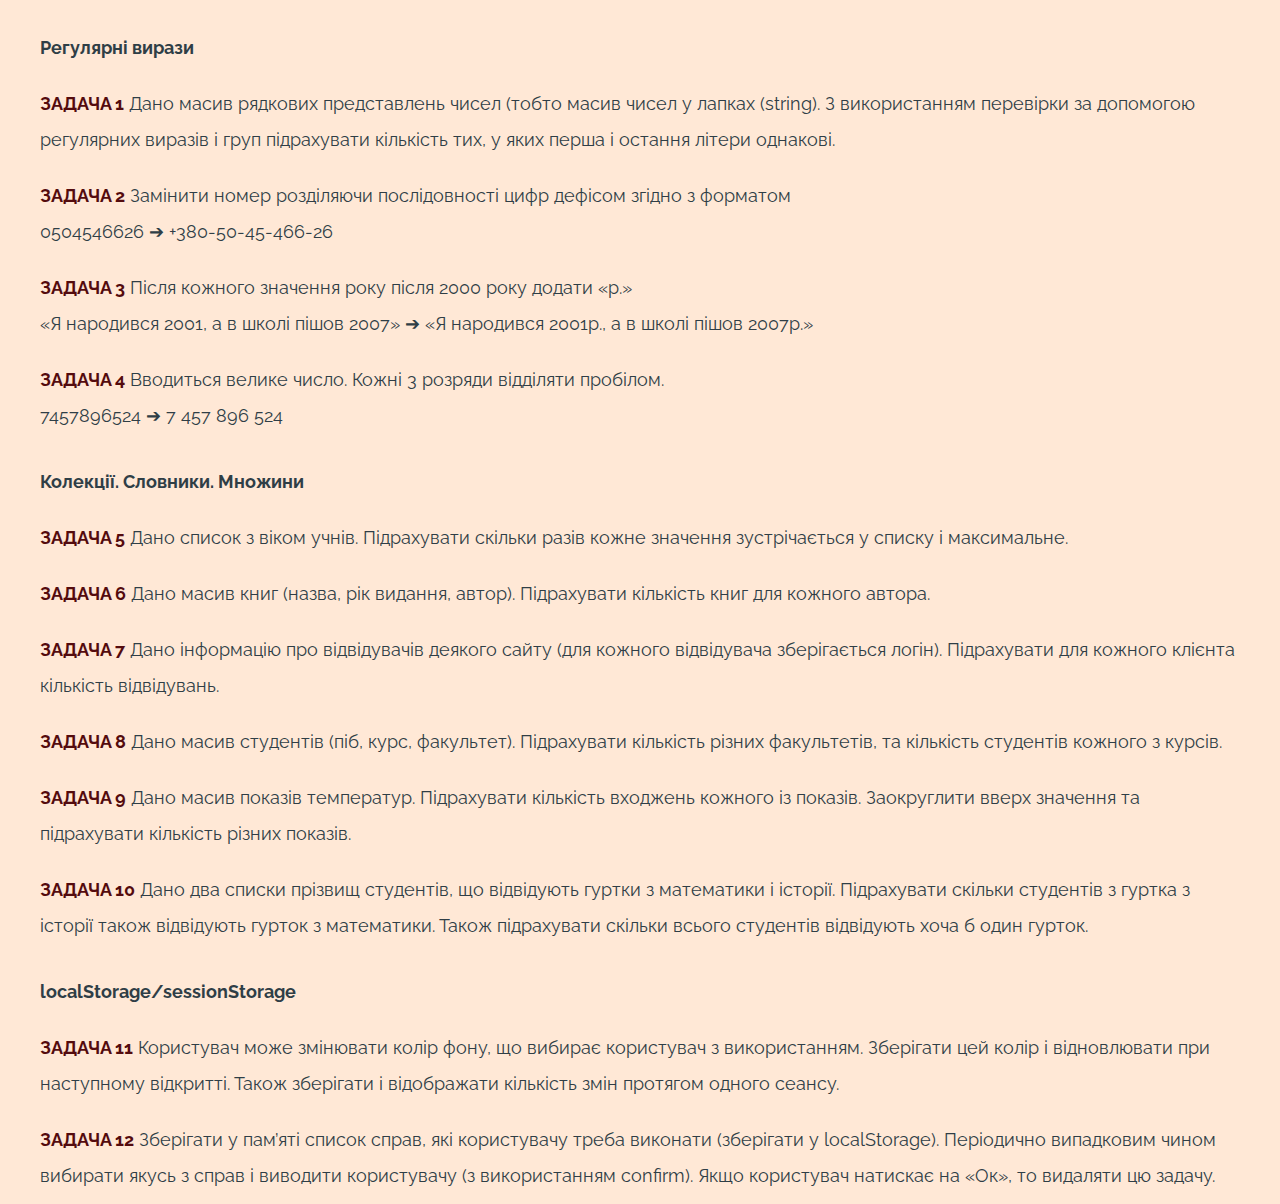
<file: index.html>
<!DOCTYPE html>
<html lang="en">

<head>
	<meta charset="UTF-8">
	<meta http-equiv="X-UA-Compatible" content="IE=edge">
	<meta name="viewport" content="width=device-width, initial-scale=1.0">
	<link rel="stylesheet" href="css/style.css">
	<link rel="shortcut icon" href="icon.png">
	<title>Homework 24</title>
</head>
<body>
	<div class="wrapper">
		<main class="page">
			<div class="page__container">
				<ul class="page__list"> <b>Регулярні вирази </b>
				<li class="page__item"><a href="task/task_1.html" class="page__link" target="_blank">Задача 1</a>
					Дано масив рядкових представлень чисел (тобто масив чисел у лапках (string). 
					З використанням перевірки за допомогою регулярних виразів і груп підрахувати кількість тих,
					у яких перша і остання літери однакові.</li>
					<li class="page__item"><a href="task/task_2.html" class="page__link" target="_blank">Задача 2</a>
						Замінити номер розділяючи послідовності цифр дефісом згідно з форматом <br>0504546626 &#10132; +380-50-45-466-26</li>
					<li class="page__item"><a href="task/task_3.html" class="page__link" target="_blank">Задача 3</a>
						Після кожного значення року після 2000 року додати «р.» <br>
						«Я народився 2001, а в школі пішов 2007» &#10132; «Я народився 2001р., а в школі пішов 2007р.»
					</li>
					<li class="page__item"><a href="task/task_4.html" class="page__link" target="_blank">Задача 4</a>
						Вводиться велике число. Кожні 3 розряди відділяти пробілом.<br>
						7457896524 &#10132; 7 457 896 524
					</li>
				</ul>
				<ul class="page__list"> <b>Колекції. Словники. Множини</b>
					<li class="page__item"><a href="task/task_5.html" class="page__link" target="_blank">Задача 5</a>
						Дано список з віком учнів. Підрахувати скільки разів кожне значення зустрічається у списку і максимальне.</li>
					<li class="page__item"><a href="task/task_6.html" class="page__link" target="_blank">Задача 6</a>
						Дано масив книг (назва, рік видання, автор). Підрахувати кількість книг для кожного автора.</li>
					<li class="page__item"><a href="task/task_7.html" class="page__link" target="_blank">Задача 7</a>
						Дано інформацію про відвідувачів деякого сайту (для кожного відвідувача зберігається логін).
						Підрахувати для кожного клієнта кількість відвідувань.</li>
					<li class="page__item"><a href="task/task_8.html" class="page__link" target="_blank">Задача 8</a>
						Дано масив студентів (піб, курс, факультет). Підрахувати кількість різних факультетів, 
						та кількість студентів кожного з курсів. </li>
					<li class="page__item"><a href="task/task_9.html" class="page__link" target="_blank">Задача 9</a>
						Дано масив показів температур. Підрахувати кількість входжень кожного із показів.
						Заокруглити вверх значення та підрахувати кількість різних показів.</li>
					<li class="page__item"><a href="task/task_10.html" class="page__link" target="_blank">Задача 10</a>
						Дано два списки прізвищ студентів, що відвідують гуртки з математики і історії. Підрахувати скільки студентів з гуртка 
						з історії також відвідують гурток з математики. Також підрахувати скільки всього студентів відвідують хоча б один гурток. </li>
					</ul>
					<ul class="page__list"> <b>localStorage/sessionStorage </b>
					<li class="page__item"><a href="task/task_11.html" class="page__link" target="_blank">Задача 11</a>
						Користувач може змінювати колір фону, що вибирає користувач з використанням.
						Зберігати цей колір і відновлювати при наступному відкритті. Також зберігати і відображати кількість змін протягом 
						одного сеансу.</li>
					<li class="page__item" style="margin-bottom: 10px;"><a href="task/task_12.html" class="page__link" target="_blank">Задача 12</a>
						Зберігати у пам’яті список справ, які користувачу треба виконати (зберігати у localStorage). 
						Періодично випадковим чином вибирати якусь з справ і виводити користувачу (з використанням confirm). 
						Якщо користувач натискає на «Ок», то видаляти цю задачу.</li>
					</ul>
			</div>
		</main>
	</div>
</body>

</html>
</file>
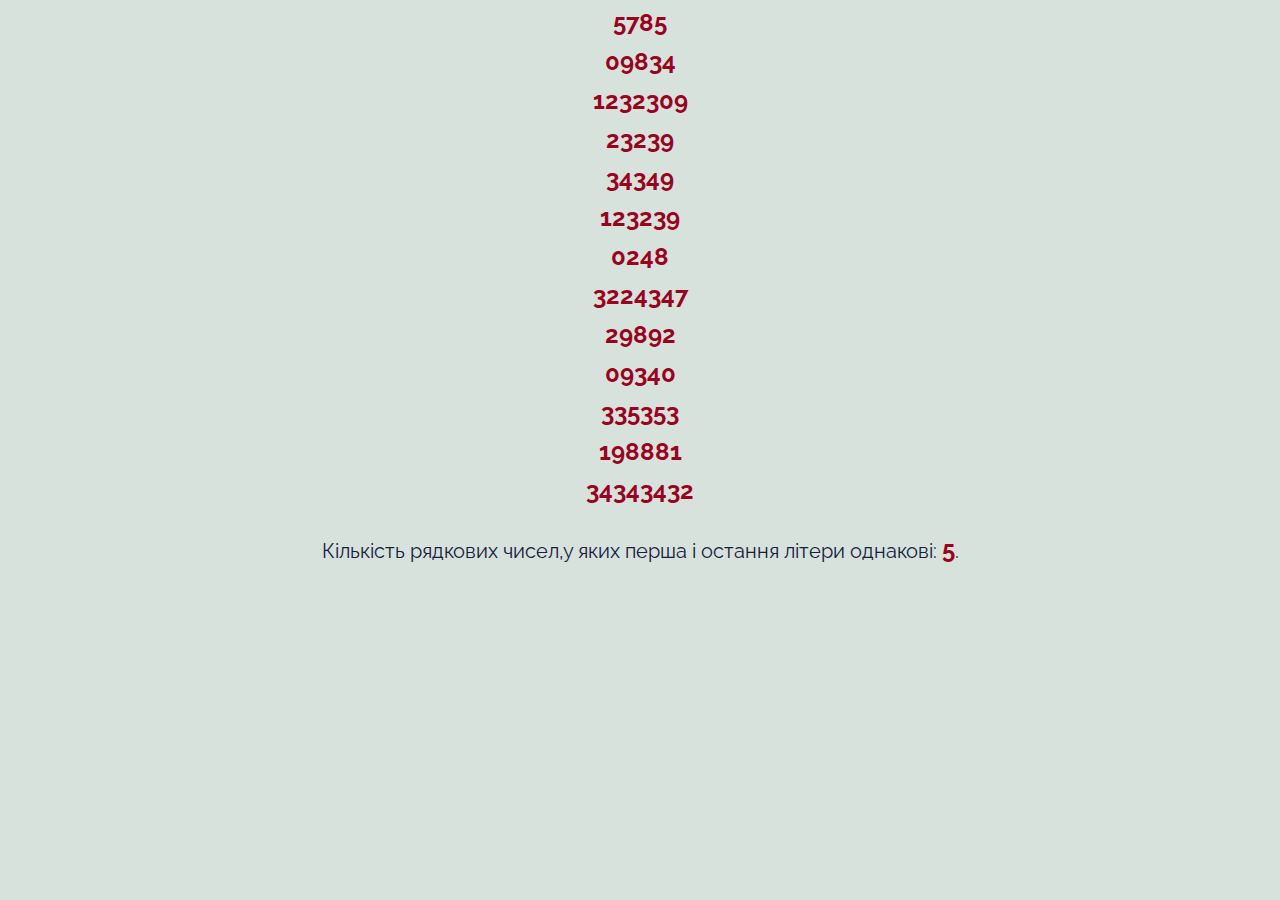
<file: task/task_1.html>
<!DOCTYPE html>
<html lang="en">
<head>
	<meta charset="UTF-8">
	<meta http-equiv="X-UA-Compatible" content="IE=edge">
	<meta name="viewport" content="width=device-width, initial-scale=1.0">
	<link rel="stylesheet" href="style.css">
	<title>Task 1</title>
</head>
<body>
	<script>
	/*Дано масив рядкових представлень чисел (тобто масив чисел у лапках (string). 
	З використанням перевірки за допомогою регулярних виразів і груп підрахувати кількість тих, 
	у яких перша і остання літери однакові.*/
	const str = ['5785','09834','1232309','23239','34349','123239','0248','3224347','29892','09340','335353','198881','34343432']
	const regex = /(\d).*\1$/
	const res = str.reduce((prevCount,num)=>
	regex.test(num) ? prevCount + 1 : prevCount,0)
	for(const num of str){
		document.write(`<span>${num}</span>`)
	}
	document.write(`<p>Кількість рядкових чисел,у яких перша і остання літери однакові: <span>${res}</span>.</p>`)
	</script>
</body>
</html>
</file>
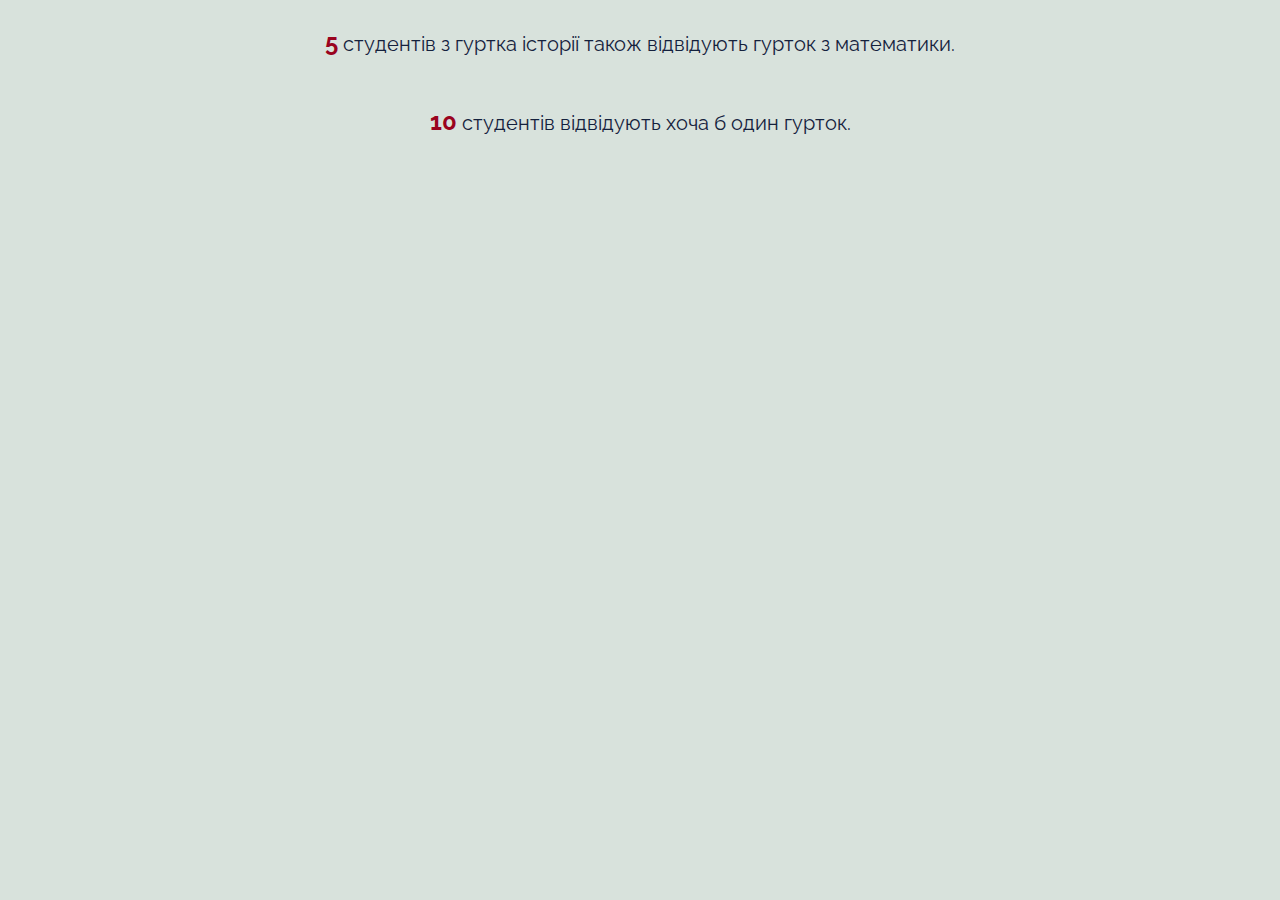
<file: task/task_10.html>
<!DOCTYPE html>
<html lang="en">

<head>
	<meta charset="UTF-8">
	<meta http-equiv="X-UA-Compatible" content="IE=edge">
	<meta name="viewport" content="width=device-width, initial-scale=1.0">
	<link rel="stylesheet" href="style.css">
	<title>Task 10</title>
</head>
<body>
	<script>
		/*Дано два списки прізвищ студентів, що відвідують гуртки з математики і історії. 
		Підрахувати скільки студентів з гуртка з історії також відвідують гурток з математики. 
		Також підрахувати скільки всього студентів відвідують хоча б один гурток. */
		let mathCircle = [
			'Палагнюк',
			'Пуздряк',
			'Леошко',
			'Хортюк',
			'Кішпан',
			'Гарас',
			'Мунтян',
			'Пепеля'
		]
		let historyCircle = [
			'Пуздряк',
			'Леошко',
			'Кішпан',
			'Гарас',
			'Пепеля',
			'Якимчук',
			'Горбань'
		]
		//
		let setMath = new Set()
		for(const stud of mathCircle){
			setMath.add(stud)
		}
		console.log(setMath)
		//
		let setHist = new Set()
		for(const stud of historyCircle){
			setHist.add(stud)
		}
		console.log(setHist)
		let count = 0
		for(let value of mathCircle){
			if(setHist.has(value)) count++
		}
		console.log(count)
		document.write(`<p><span>${count}</span> студентів з гуртка історії також відвідують гурток з математики.</p>`)
		//
		let totalCircle = historyCircle.concat(mathCircle)
		let totalSet = new Set()
		for(const stud of totalCircle){
			totalSet.add(stud)
		}
		document.write(`<p><span>${totalSet.size}</span> студентів відвідують хоча б один гурток.</p>`)
	</script>
</body>
</html>
</file>
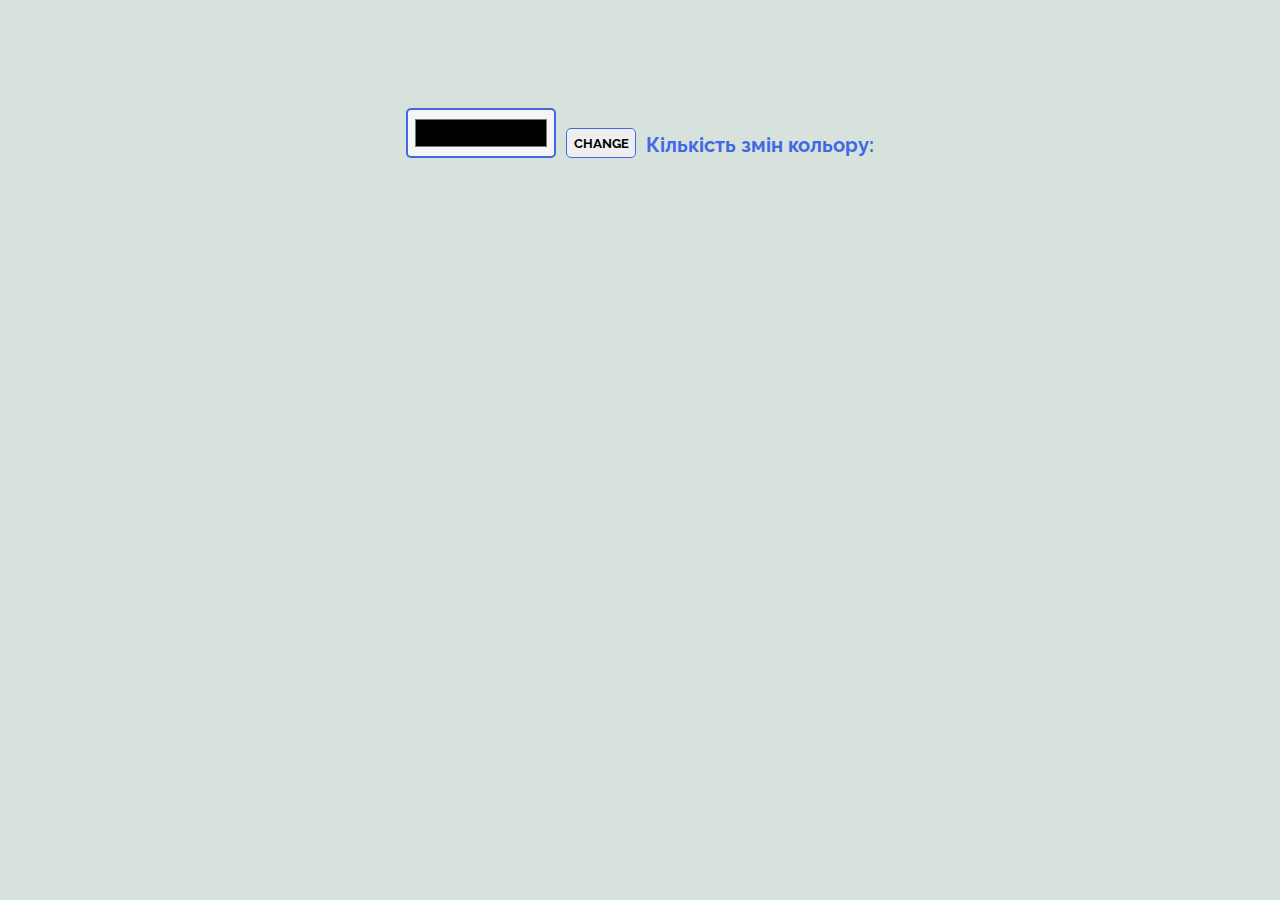
<file: task/task_11.html>
<!DOCTYPE html>
<html lang="en">

<head>
	<meta charset="UTF-8">
	<meta http-equiv="X-UA-Compatible" content="IE=edge">
	<meta name="viewport" content="width=device-width, initial-scale=1.0">
	<link rel="stylesheet" href="style.css">
	<title>Task 11</title>
</head>
<body>
	<style>
		.container{
			display: flex;
			align-items: flex-end;
			gap: 10px;
		}
		#color{
			display: inline-block;
			margin-top: 100px;
			width: 150px;
			height: 50px;
			border-radius: 5px;
			background-color: whitesmoke;
			padding: 5px;
			cursor: crosshair;
			border: 2px solid royalblue;
		}
		#btn{
			width: 70px;
			height: 30px;
			text-transform: uppercase;
			text-align: center;
			font-family: "Raleway",serif;
			font-weight: 700;
			border-radius: 5px;
			border: 1px solid royalblue;
			cursor: pointer;
		}
		#btn:hover{
			background-color: royalblue;
			color: whitesmoke;
			border: 1px solid whitesmoke;
		}
		.res{
			color: royalblue;
			font-weight: 700;
		}
		#res{
			color: whitesmoke;
		}
	</style>
	<div class="container">
		<input type="color" name="color" id="color">
		<button id="btn">Change</button>
		<div class="res">Кількість змін кольору: <span id="res"></span></div>
	</div>
	<script>
		/*Користувач може змінювати колір фону, що вибирає користувач з використанням <input type="color">.
		Зберігати цей колір і відновлювати при наступному відкритті. 
		Також зберігати і відображати кількість змін протягом одного сеансу.*/
		function changeColor(){
			let colorValue = document.getElementById('color').value
			document.body.style.backgroundColor = colorValue
			localStorage.setItem('userColor',colorValue)
			sessionStorage.setItem('userColor',colorValue)
		}
		window.onload = function(){
		btn.onclick = changeColor
		//
		let num = 0
		window.captureEvents(Event.CLICK)
		window.onclick = (event) => {
		if(event.target.tagName === 'BUTTON') num++
		console.log(num)
		sessionStorage.setItem('changeColor',num)
		res.innerText = num
		}
		}
	</script>
</body>
</html>
</file>
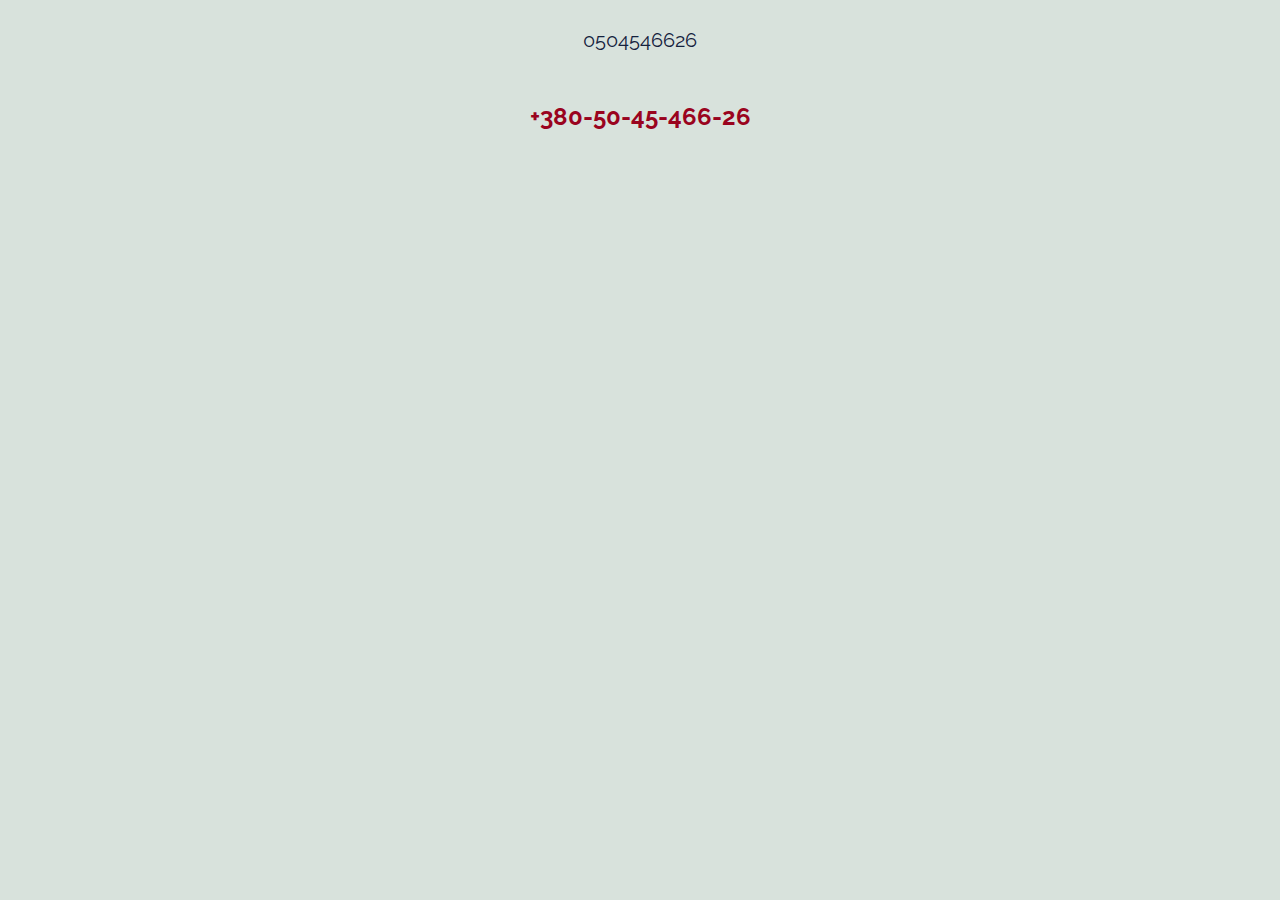
<file: task/task_2.html>
<!DOCTYPE html>
<html lang="en">

<head>
	<meta charset="UTF-8">
	<meta http-equiv="X-UA-Compatible" content="IE=edge">
	<meta name="viewport" content="width=device-width, initial-scale=1.0">
	<link rel="stylesheet" href="style.css">
	<title>Task 2</title>
</head>
<body>
	<script>
		//Замінити номер розділяючи послідовності цифр дефісом згідно з форматом
		//0504546626 => +380-50-45-466-26
		let str = '0504546626'
		document.write(`<p>${str}</p>`)
		let res = str.replace(/(\d{1})(\d{2})(\d{2})(\d{3})(\d{2})$/, "+38$1-$2-$3-$4-$5")
		document.write(`<p><span>${res}</span></p>`)
	</script>
</body>
</html>
</file>
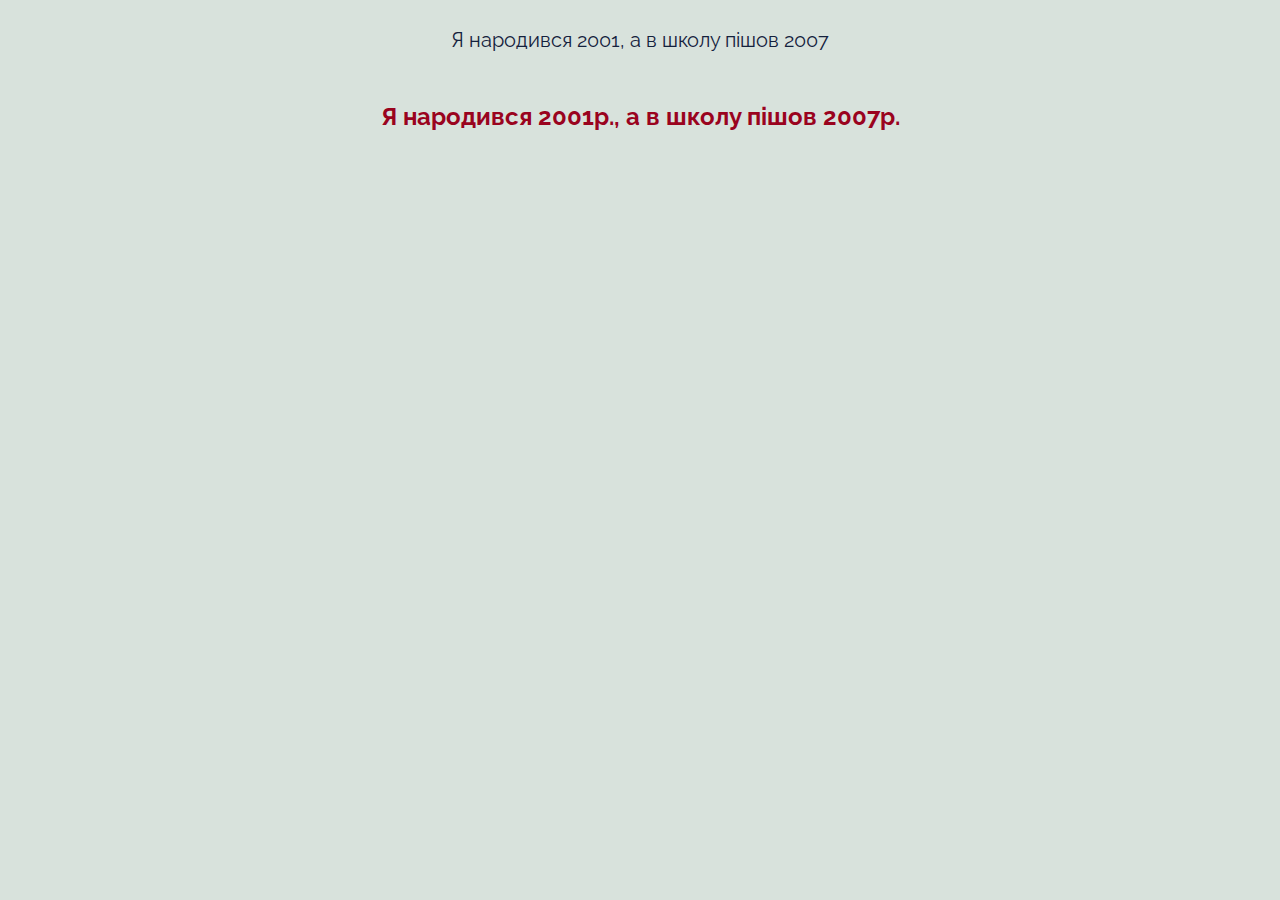
<file: task/task_3.html>
<!DOCTYPE html>
<html lang="en">

<head>
	<meta charset="UTF-8">
	<meta http-equiv="X-UA-Compatible" content="IE=edge">
	<meta name="viewport" content="width=device-width, initial-scale=1.0">
	<link rel="stylesheet" href="style.css">
	<title>Task 3</title>
</head>
<body>
	<script>
		//Після кожного значення року після 2000 року додати «р.»
		//«Я народився 2001, а в школі пішов 2007» => «Я народився 2001р., а в школі пішов 2007р.»
		let str = 'Я народився 2001, а в школу пішов 2007'
		document.write(`<p>${str}</p>`)
		let res = str.replace(/(\d{4})/g, '$&р.')
		document.write(`<p><span>${res}</span></p>`)
	</script>
</body>
</html>
</file>
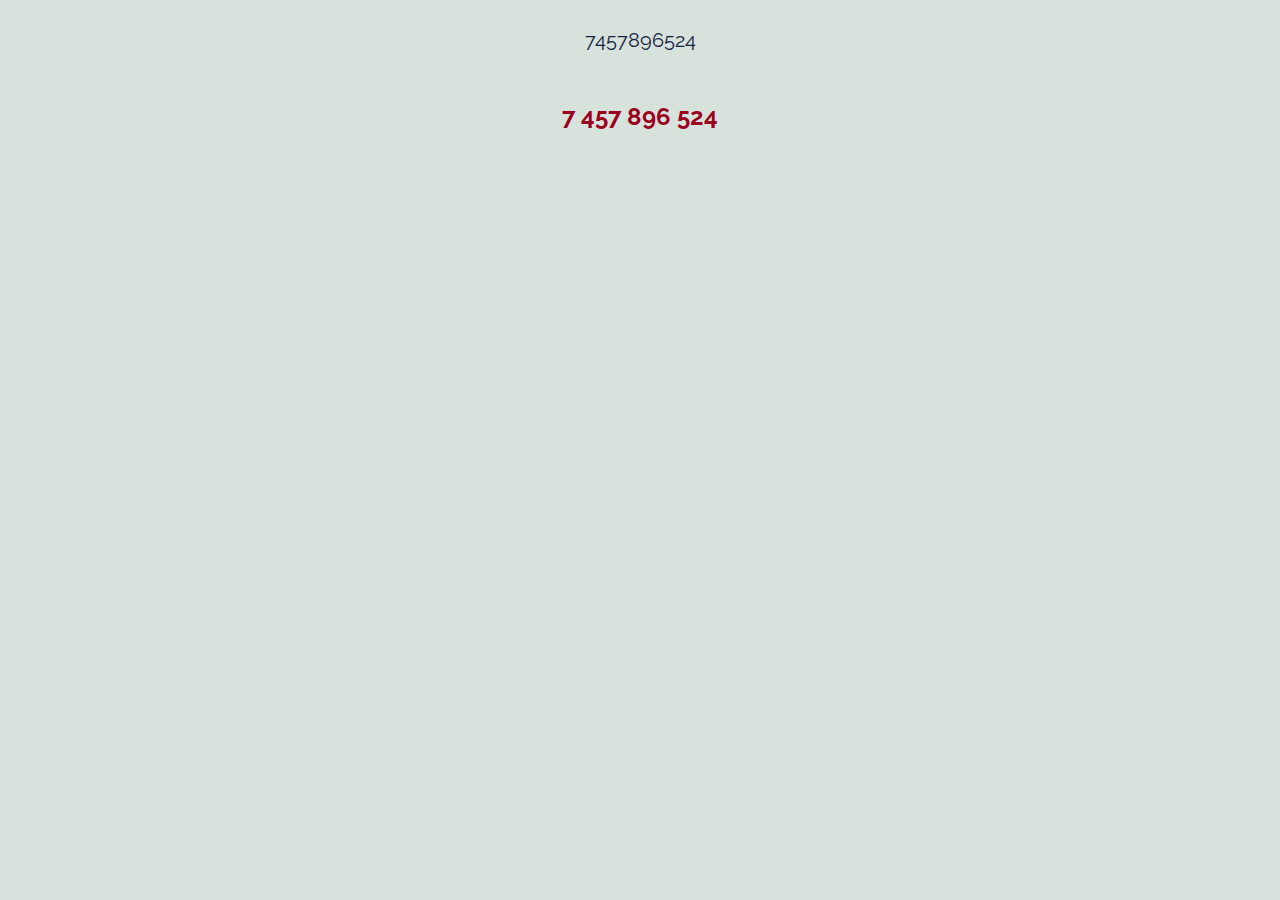
<file: task/task_4.html>
<!DOCTYPE html>
<html lang="en">

<head>
	<meta charset="UTF-8">
	<meta http-equiv="X-UA-Compatible" content="IE=edge">
	<meta name="viewport" content="width=device-width, initial-scale=1.0">
	<link rel="stylesheet" href="style.css">
	<title>Task 4</title>
</head>
<body>
	<script>
		//Вводиться велике число. Кожні 3 розряди відділяти пробілом.
		//  7457896524 => 7 457 896 524
		document.write('<p>7457896524</p>')
		function replacer(match, p1, p2, p3, p4, offset, string){
			return [p1,p2,p3,p4].join(' ')
		}
		let res = '7457896524'.replace(/(\d{1})(\d{3})(\d{3})(\d{3})/,replacer)
		document.write(`<p><span>${res}</span></p>`)
	</script>
</body>
</html>
</file>
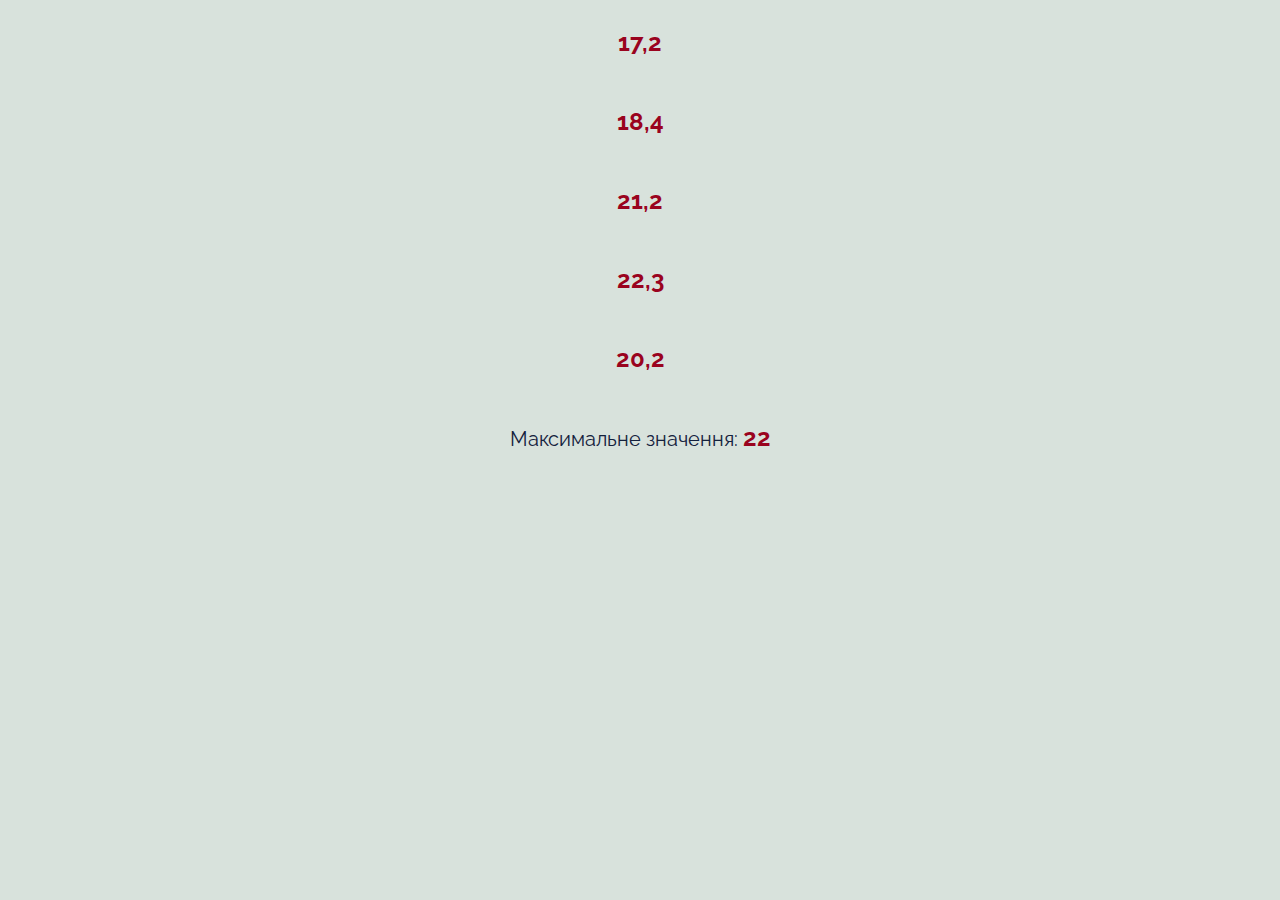
<file: task/task_5.html>
<!DOCTYPE html>
<html lang="en">

<head>
	<meta charset="UTF-8">
	<meta http-equiv="X-UA-Compatible" content="IE=edge">
	<meta name="viewport" content="width=device-width, initial-scale=1.0">
	<link rel="stylesheet" href="style.css">
	<title>Task 5</title>
</head>
<body>
	<script>
		//Дано список з віком учнів. Підрахувати скільки разів кожне значення зустрічається у списку і максимальне.
		let studentsAge = [17,17,'18','18', '18', 21, '22', '22', '18', 20, 20, '22', 21]
		let map = new Map()
		for(const stud of studentsAge){
			let ageCount = map.get(stud) || 0
			map.set(stud,ageCount + 1)
		}
		for(const age of map){
			document.write(`<p><span>${age}</span></p>`)
		}
		let max = Math.max(...(Array.from(map.keys())))
		document.write(`<p>Максимальне значення: <span>${max}</span></p>`)
	</script>
</body>
</html>
</file>
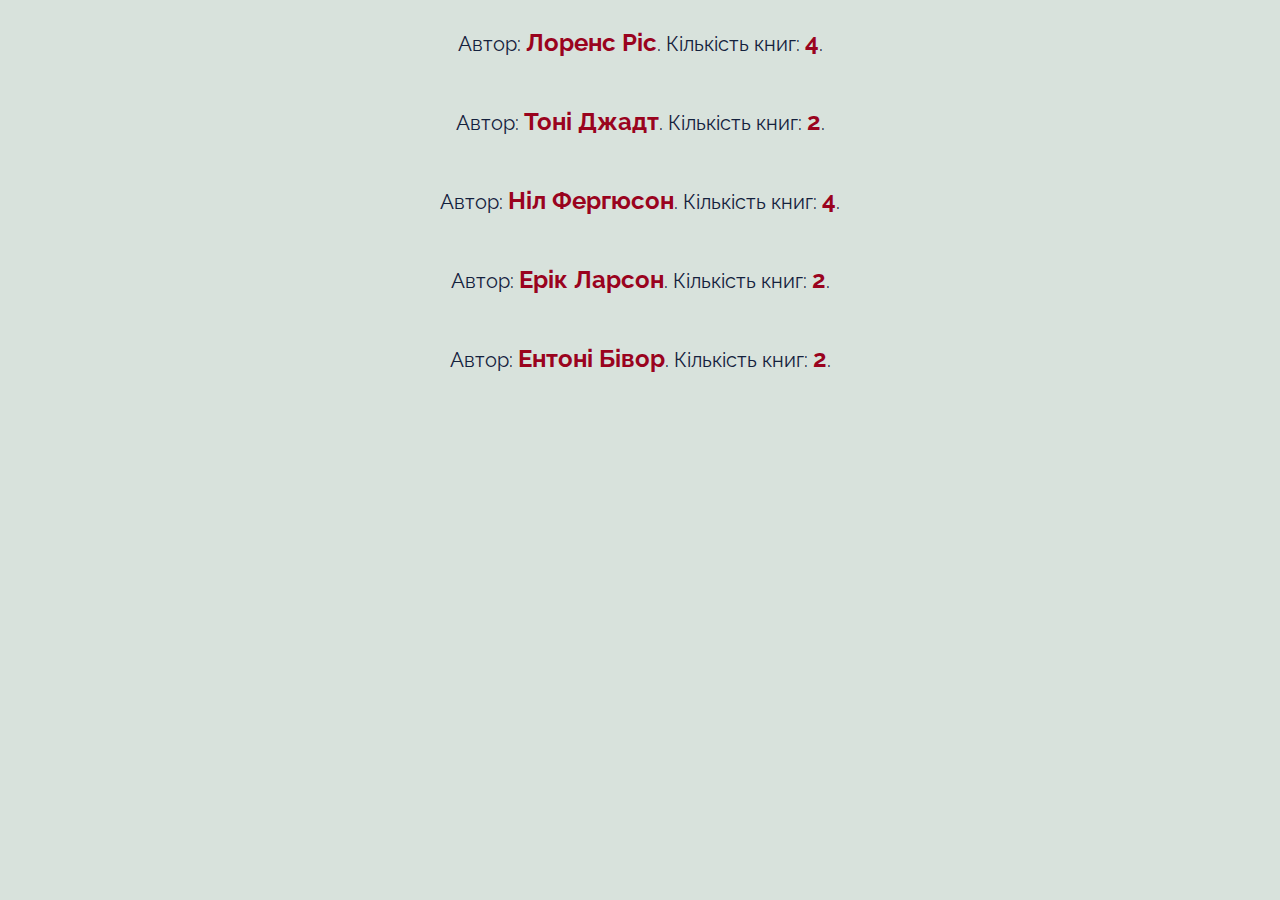
<file: task/task_6.html>
<!DOCTYPE html>
<html lang="en">

<head>
	<meta charset="UTF-8">
	<meta http-equiv="X-UA-Compatible" content="IE=edge">
	<meta name="viewport" content="width=device-width, initial-scale=1.0">
	<link rel="stylesheet" href="style.css">
	<title>Task 6</title>
</head>
<body>
	<script>
		//Дано масив книг (назва, рік видання, автор). Підрахувати кількість книг для кожного автора.
		let booksList = [
			['Аушвіц',2022,'Лоренс Ріс'],
			['Голокост',2023,'Лоренс Ріс'],
			['За лаштунками війни',2022,'Лоренс Ріс'],
			['Гітлер і Сталін',2021,'Лоренс Ріс'],
			['Після війни',2020,'Тоні Джадт'],
			['Роздуми про XX століття',2020,'Тоні Джадт'],
			['Площі і вежі',2019,'Ніл Фергюсон'],
			['Цивілізація',2018,'Ніл Фергюсон'],
			['Імперія',2019,'Ніл Фергюсон'],
			['Еволюція грошей',2020,'Ніл Фергюсон'],
			['Велич і ницість',2022,'Ерік Ларсон'],
			['Диявол у білому домі',2018,'Ерік Ларсон'],
			['Друга світова війна',2022,'Ентоні Бівор'],
			['Арденська операція',2019,'Ентоні Бівор']
		]
		let map = new Map()
		for(const el of booksList){
			let authorCount = map.get(el[2])||0
			map.set(el[2],authorCount+1)
		}
		console.log(map)
		map.forEach((value,key,map)=>{
			document.write(`<p>Автор: <span>${key}</span>. Кількість книг: <span>${value}</span>.</p>`)
		})
	</script>
</body>
</html>
</file>
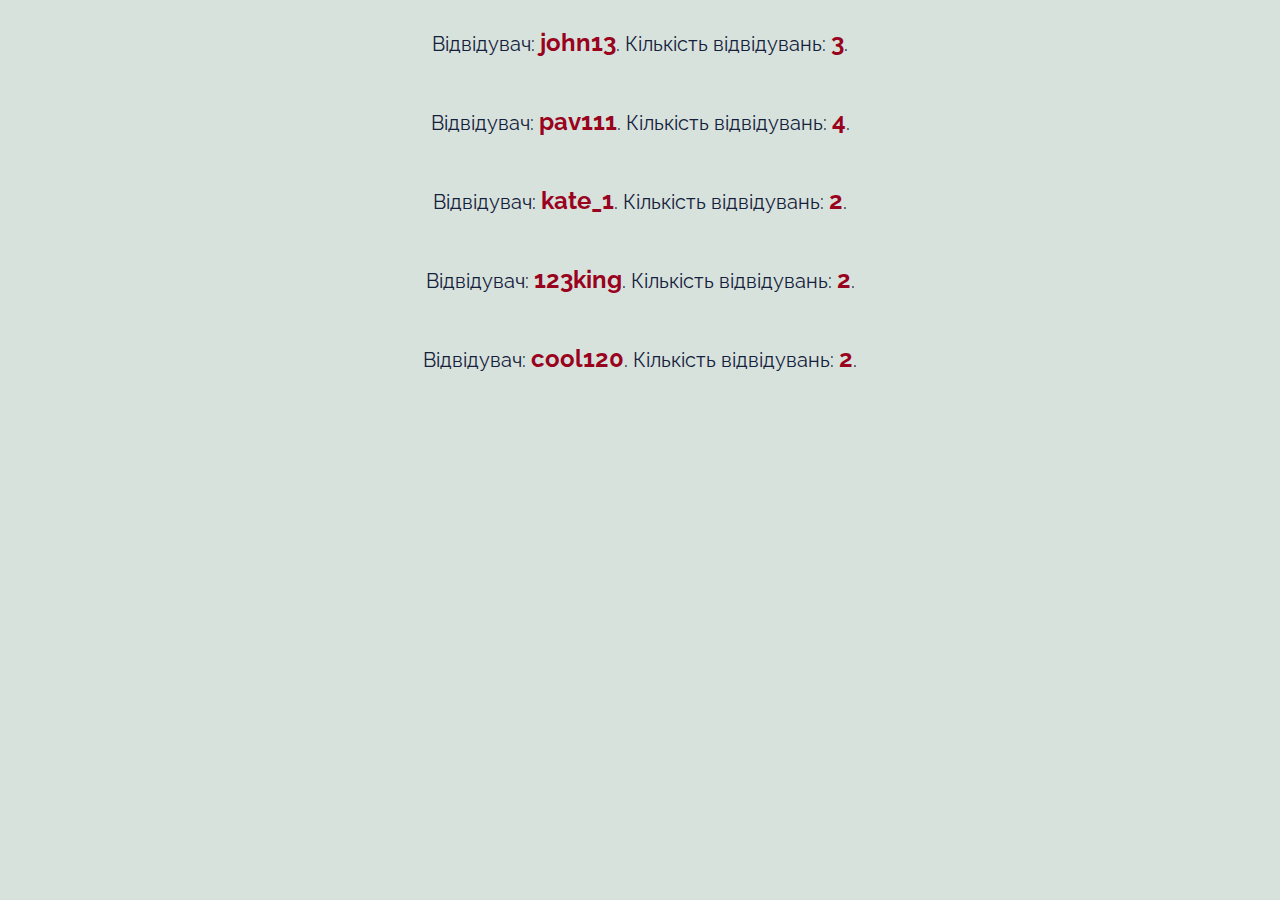
<file: task/task_7.html>
<!DOCTYPE html>
<html lang="en">

<head>
	<meta charset="UTF-8">
	<meta http-equiv="X-UA-Compatible" content="IE=edge">
	<meta name="viewport" content="width=device-width, initial-scale=1.0">
	<link rel="stylesheet" href="style.css">
	<title>Task 7</title>
</head>
<body>
	<script>
		//Дано інформацію про відвідувачів деякого сайту (для кожного відвідувача зберігається логін). 
		//Підрахувати для кожного клієнта кількість відвідувань.
		let usersLogin = [
			'john13',
			'pav111',
			'pav111',
			'kate_1',
			'123king',
			'john13',
			'cool120',
			'pav111',
			'cool120',
			'123king',
			'pav111',
			'kate_1',
			'john13']
		let map = new Map()
		for(const login of usersLogin){
			let loginCount = map.get(login) || 0
			map.set(login,loginCount + 1)
		}
		console.log(map)
		map.forEach((value,key,map)=>{
			document.write(`<p>Відвідувач: <span>${key}</span>. Кількість відвідувань: <span>${value}</span>.</p>`)
		})
	</script>
</body>
</html>
</file>
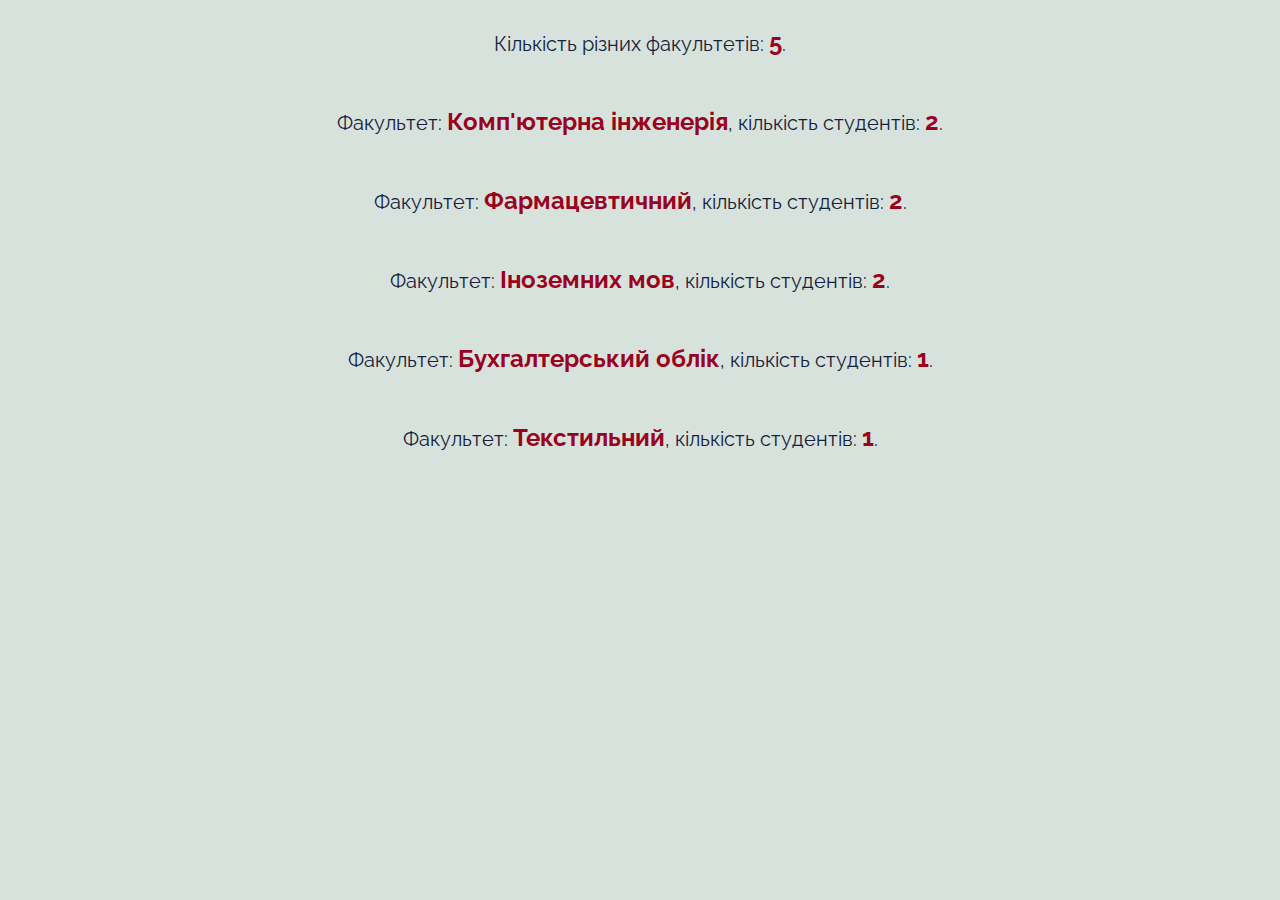
<file: task/task_8.html>
<!DOCTYPE html>
<html lang="en">

<head>
	<meta charset="UTF-8">
	<meta http-equiv="X-UA-Compatible" content="IE=edge">
	<meta name="viewport" content="width=device-width, initial-scale=1.0">
	<link rel="stylesheet" href="style.css">
	<title>Task 8</title>
</head>
<body>
	<script>
		//Дано масив студентів (піб, курс, факультет). 
		//Підрахувати кількість різних факультетів, та кількість студентів кожного з курсів. 
		let studentsList = [
			['Палагнюк Павло Юрійович',5,'Комп\'ютерна інженерія'],
			['Палагнюк Катерина Костянтинівна',1,'Фармацевтичний'],
			['Палагнюк Євген Юрійович',5,'Іноземних мов'],
			['Пуздряк Олександр Костянтинович',2,'Іноземних мов'],
			['Хомецька Тетяна Миколаївна',2,'Бухгалтерський облік'],
			['Карп Орися Олександрівна',5,'Текстильний'],
			['Палагнюк Вероніка Євгенівна',1,'Комп\'ютерна інженерія'],
			['Пуздряк Ольга Аврелівна',1,'Фармацевтичний']
		]
		let map = new Map()
		for(const el of studentsList){
			let depCount = map.get(el[2])||0
			map.set(el[2],depCount+1)
		}
		console.log(map)
		document.write(`<p>Кількість різних факультетів: <span>${map.size}</span>.</p>`)
		map.forEach((value,key,map)=>{
			document.write(`<p>Факультет: <span>${key}</span>, кількість студентів: <span>${value}</span>.</p>`)
		})
	</script>
</body>
</html>
</file>
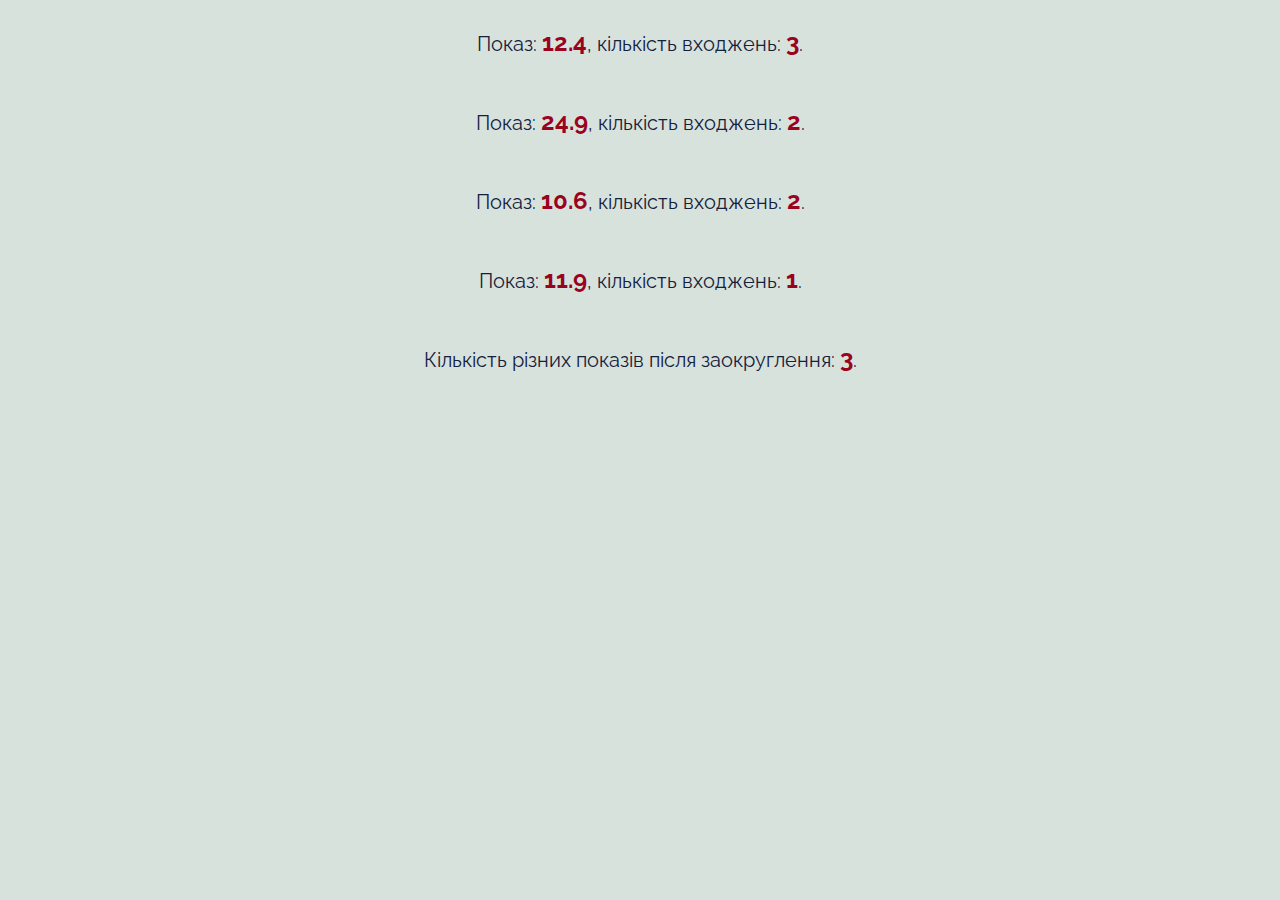
<file: task/task_9.html>
<!DOCTYPE html>
<html lang="en">

<head>
	<meta charset="UTF-8">
	<meta http-equiv="X-UA-Compatible" content="IE=edge">
	<meta name="viewport" content="width=device-width, initial-scale=1.0">
	<link rel="stylesheet" href="style.css">
	<title>Task 9</title>
</head>
<body>
	<script>
		//Дано масив показів температур. Підрахувати кількість входжень кожного із показів
		let temperatures = [12.4, 24.9, 10.6, 12.4, 24.9, 12.4, 10.6, 11.9]
		let map = new Map()
		for(const temp of temperatures){
			let tempCount = map.get(temp)||0
			map.set(temp,tempCount+1)
		}
		console.log(map)
		map.forEach((value,key,map)=>{
			document.write(`<p>Показ: <span>${key}</span>, кількість входжень: <span>${value}</span>.</p>`)
		})
		//Заокруглити вверх значення та підрахувати кількість різних показів.
		let roundTemperatures = temperatures.map((element)=>Math.round(element))
		let set = new Set()
		for(const temp of roundTemperatures){
			set.add(temp)
		}
		document.write(`<p>Кількість різних показів після заокруглення: <span>${set.size}</span>.</p>`)
	</script>
</body>
</html>
</file>
<file: task/style.css>
@import url(https://fonts.googleapis.com/css?family=Raleway:regular,700&display=swap);
body {
	display: flex;
	flex-direction: column;
	align-items: center;
	justify-content: center;
	gap: 10px;
	font-size: 1.25rem;
	font-family: "Raleway",serif;
	color: #14213d;
	background-color: #d8e2dc;
}
span {
	font-weight: 700;
	color: #9a031e;
	font-size: 1.5rem;
}
td {border: 1px solid #14213d;}
td {padding: 5px;}
</file>
<file: css/style.css>
@import url("reset.css");
@import url(https://fonts.googleapis.com/css?family=Raleway:regular,700&display=swap);
body {
	font-family: "Raleway",serif;
	font-size: 1.125rem;
	color: #2f3e46;
	background-color: #ffe8d6;
}
[class*="__container"] {
	max-width: 1230px;
	padding-left: 15px;
	padding-right: 15px;
	margin: 0 auto;
}
.page__title {
	padding-top: 3.125rem;
	text-align: center;
	font-size: 1.5rem;
	font-weight: 700;
}
.page__list {
	padding-top: 1.875rem;
	display: flex;
	flex-direction: column;
	row-gap: 1.25rem;
	line-height: 2;
}
.page__link {
	text-transform: uppercase;
	color: #540b0e;
	font-weight: 700;
	transition: all 0.3s ease 0s;
	display: inline-block;
}
.page__link:hover {
	color: #ee9b00;
	transform: translate(0px, -5px);
}
.page__item span {
	color: #003049;
	font-weight: 700;
	font-size: 1.375rem;
}
</file>
